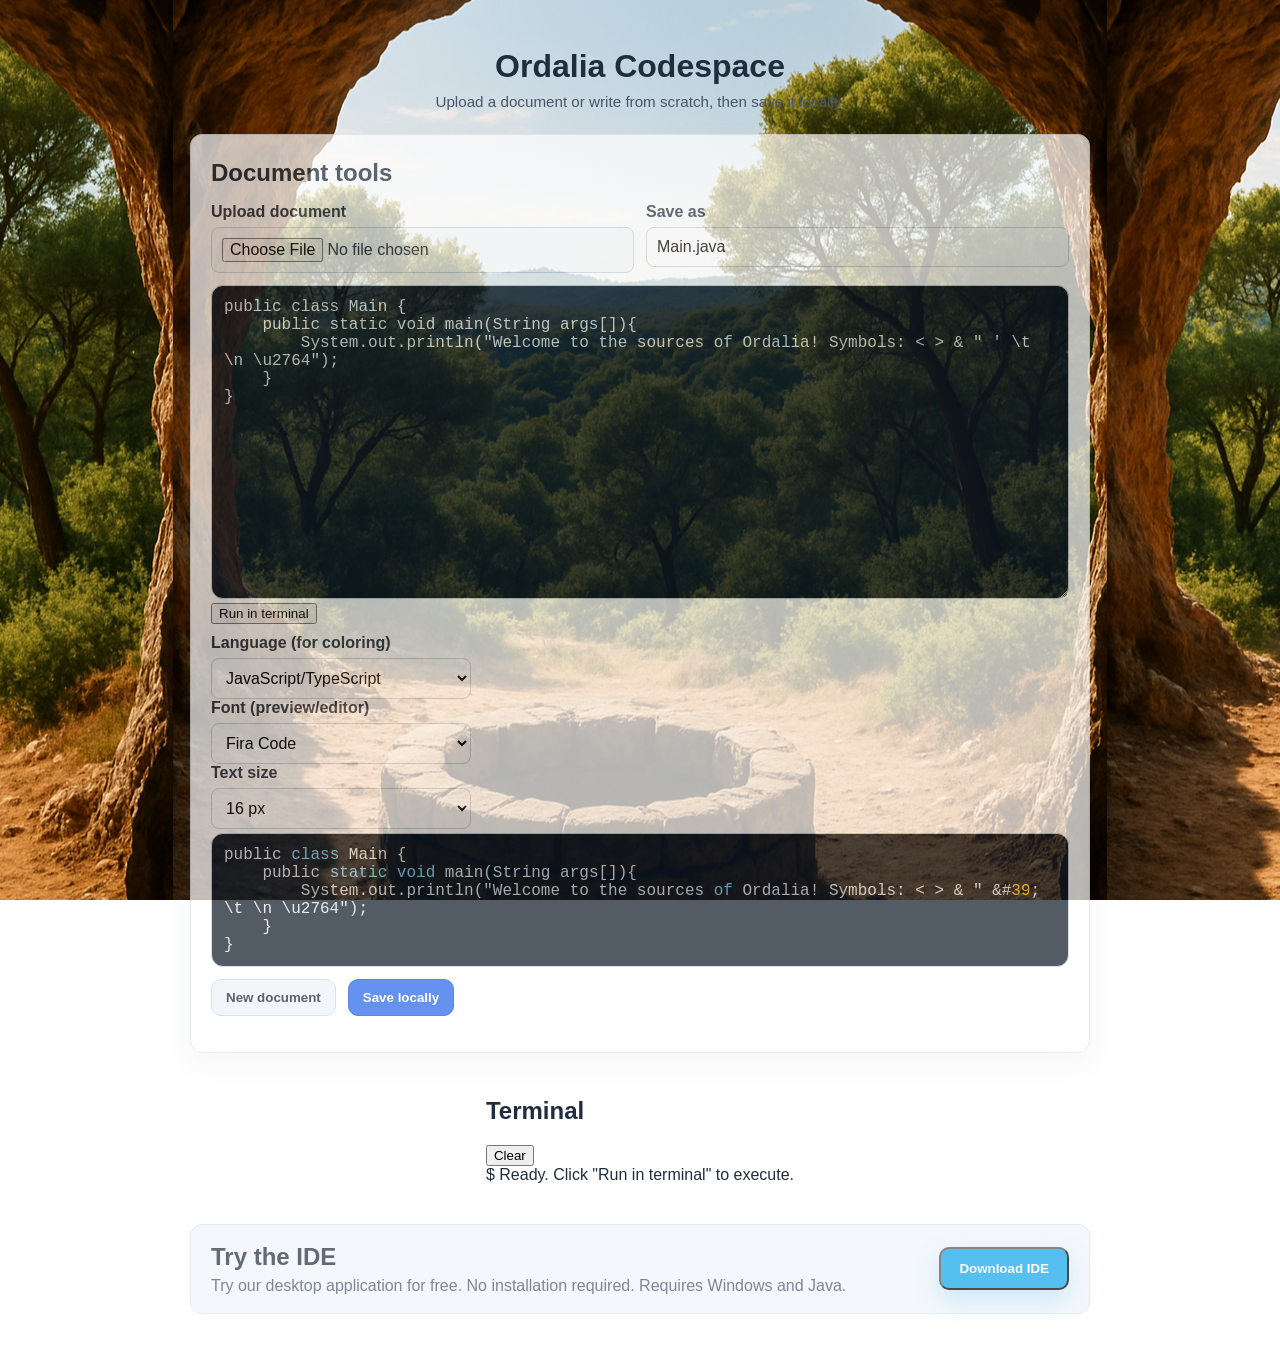
<file: index.html>
<!DOCTYPE html>
<html lang="en">
<head>
  <meta charset="UTF-8">
  <meta name="viewport" content="width=device-width, initial-scale=1.0">
  <title>Ordalia Sources Codespace</title>
  <link rel="stylesheet" href="styles.css">
</head>
<body>
  <main class="page">
    <header class="hero">
      <h1>Ordalia Codespace</h1>
    </header>


    <section class="doc-tools">
      <h2>Document tools</h2>

      <div class="controls">
        <label class="control">
          <span>Upload document</span>
          <input type="file" id="fileInput" accept=".txt,.md,.markdown,.json,.html,.css,.js,.csv,.log,.xml,.rtf">
        </label>
        <label class="control" for="fileName">
          <span>Save as</span>
          <input type="text" id="fileName" value="document.txt" placeholder="document.txt">
        </label>
      </div>

      

      <textarea id="editor" rows="16" placeholder="Write your document here..."></textarea>
      <div class="toolbar">
        <button id="runCode" type="button" class="primary">Run in terminal</button>
      </div>
      <div class="meta">
        <label class="control small" for="lang">
          <span>Language (for coloring)</span>
          <select id="lang">
            <option value="js">JavaScript/TypeScript</option>
            <option value="py">Python</option>
            <option value="java">Java</option>
            <option value="php">PHP</option>
            <option value="json">JSON</option>
            <option value="html">HTML</option>
            <option value="css">CSS</option>
            <option value="txt">Plain text</option>
          </select>
        </label>
        <label class="control small" for="fontSelect">
          <span>Font (preview/editor)</span>
          <select id="fontSelect">
            <option value="'Fira Code', 'SFMono-Regular', Menlo, Monaco, Consolas, 'Liberation Mono', 'Courier New', monospace" selected>Fira Code</option>
            <option value="'JetBrains Mono', 'SFMono-Regular', Menlo, Monaco, Consolas, 'Liberation Mono', 'Courier New', monospace">JetBrains Mono</option>
            <option value="'SFMono-Regular', Menlo, Monaco, Consolas, 'Liberation Mono', 'Courier New', monospace">System Mono</option>
            <option value="'Cascadia Code', 'Fira Code', 'SFMono-Regular', Menlo, Monaco, Consolas, 'Liberation Mono', 'Courier New', monospace">Cascadia Code</option>
            <option value="'Source Code Pro', 'Fira Code', 'SFMono-Regular', Menlo, Monaco, Consolas, 'Liberation Mono', 'Courier New', monospace">Source Code Pro</option>
            <option value="'IBM Plex Mono', 'SFMono-Regular', Menlo, Monaco, Consolas, 'Liberation Mono', 'Courier New', monospace">IBM Plex Mono</option>
            <option value="'Inconsolata', 'SFMono-Regular', Menlo, Monaco, Consolas, 'Liberation Mono', 'Courier New', monospace">Inconsolata</option>
          </select>
        </label>
        <label class="control small" for="fontSizeSelect">
          <span>Text size</span>
          <select id="fontSizeSelect">
            <option value="14">14 px</option>
            <option value="16" selected>16 px</option>
            <option value="18">18 px</option>
            <option value="20">20 px</option>
          </select>
        </label>
      </div>

      <div class="code-preview" aria-label="Syntax highlighted preview">
        <pre><code id="codePreview">public class Main {
    public static void main(String args[]){
        System.out.println("Welcome to the sources of Ordalia! When you start writing or load a document, it will be displayed here with indentation, coloring, and syntax highlighting.");
    }
}</code></pre>
      </div>

      <div class="actions">
        <button id="newDoc" type="button">New document</button>
        <button id="saveDoc" type="button" class="primary">Save locally</button>
      </div>

      <p class="status" id="status" aria-live="polite"></p>
    </section>

    <section id="terminal" class="terminal">
      <div class="terminal-header">
        <h2>Terminal</h2>
        <button id="clearTerminal" type="button">Clear</button>
      </div>
      <div class="terminal-body" id="terminalOutput">
        <div class="term-line muted">$ Ready. Click "Run in terminal" to execute.</div>
      </div>
    </section>

    <section class="ide-cta">
      <div class="ide-copy">
        <h2>Try the IDE</h2>
        <p>Try our desktop application for free. No installation required. Requires Windows and Java.</p>
      </div>
      <a href="https://kyzipstar6.github.io/ordaliasources/ordalia-ide.html"> <button class="ide-button" >Download IDE</button></a>
    </section>
  </main>

  <script src="js/main.js"></script>
</body>
</html>
</file>
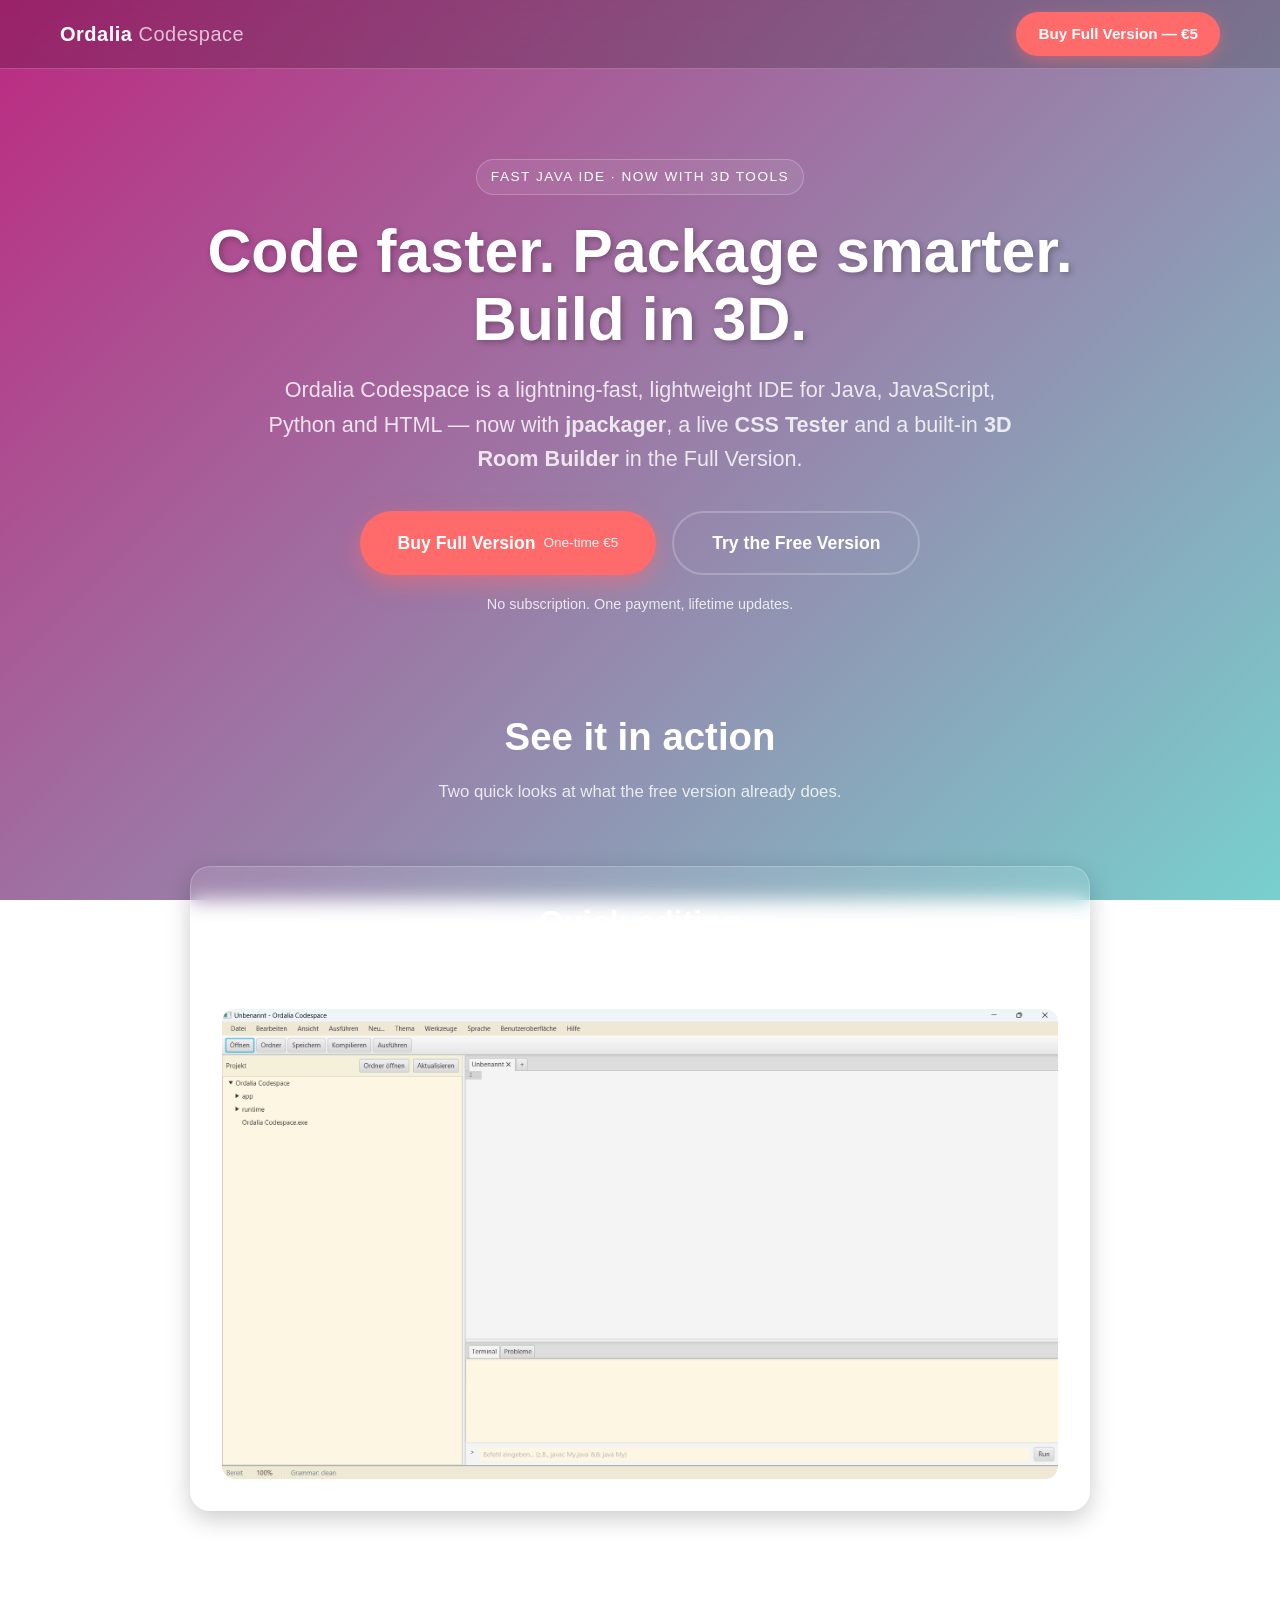
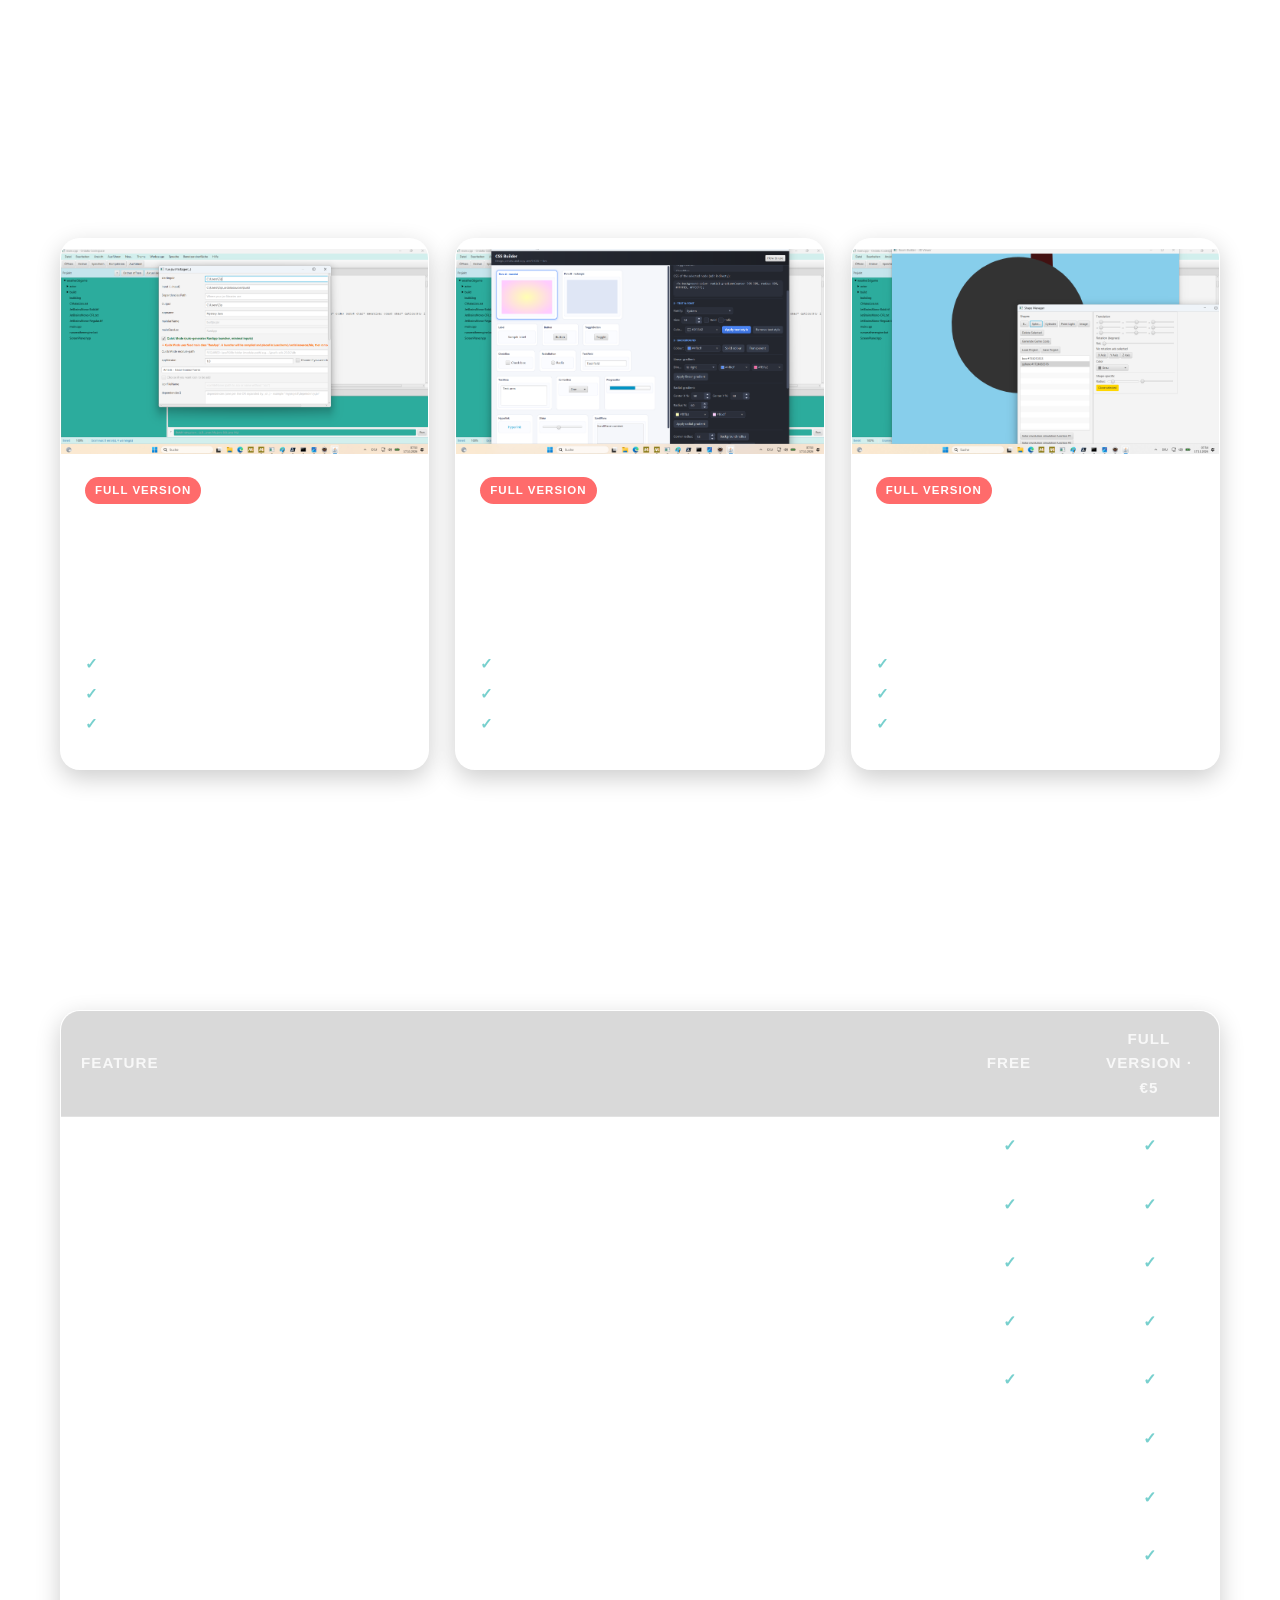
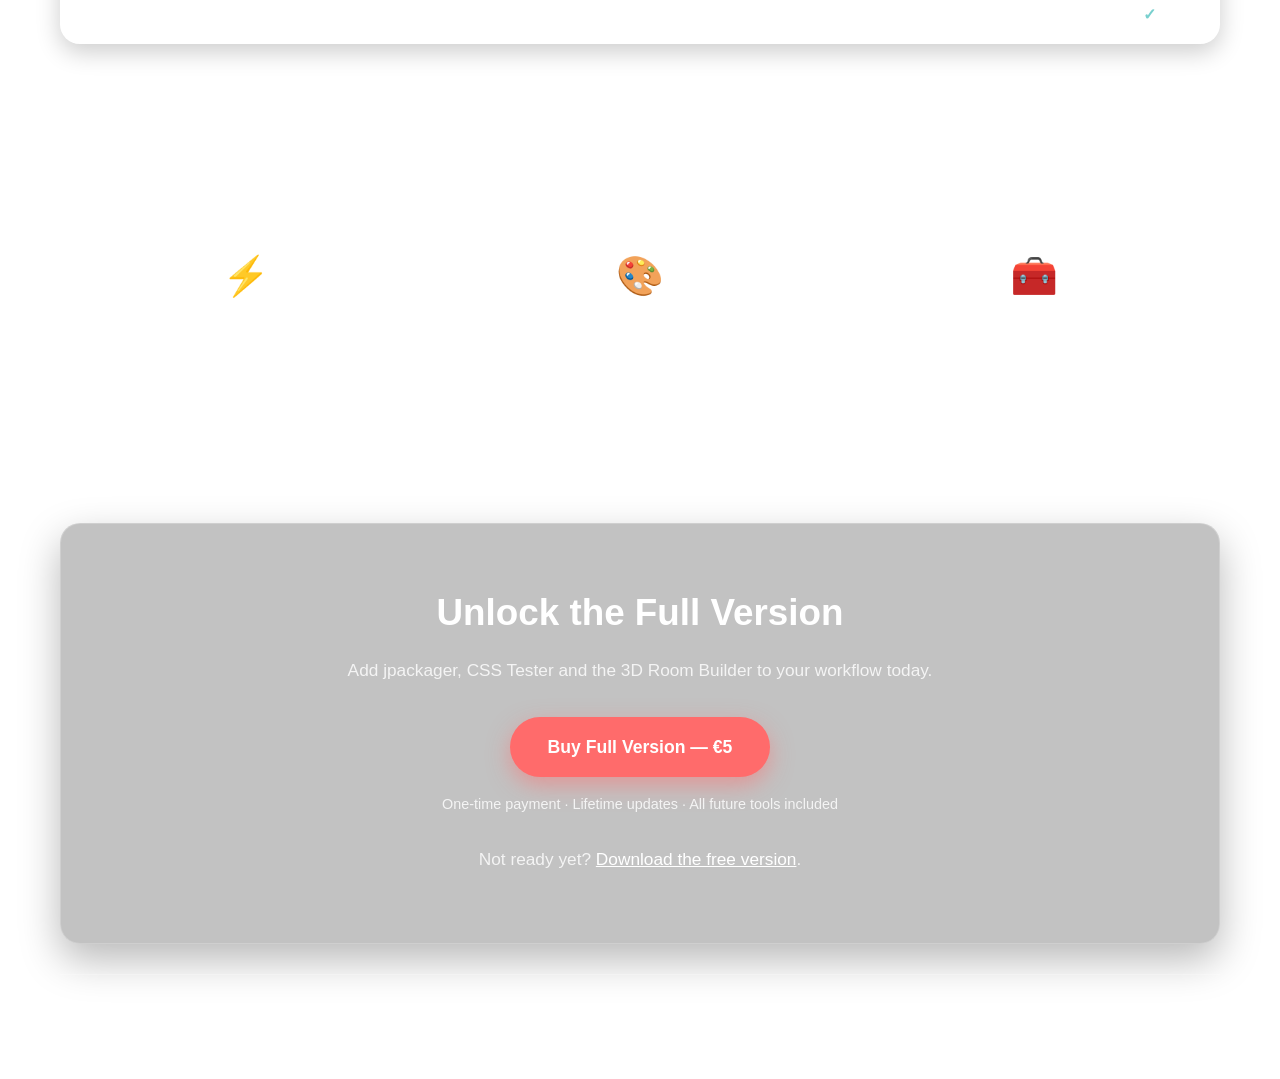
<file: ordalia-ide.html>
<!DOCTYPE html>
<html lang="en">
<head>
    <meta charset="UTF-8">
    <meta name="viewport" content="width=device-width, initial-scale=1.0">
    <title>Ordalia Codespace — Fast Java IDE with Packaging, CSS & 3D Tools</title>
    <meta name="description" content="Ordalia Codespace is a fast, lightweight IDE for Java, JavaScript, Python and HTML — now with jpackager, CSS Tester and a 3D Room Builder in the Full Version.">
    <style>
        :root {
            --pink: #bc2980;
            --teal: #78d0ce;
            --accent: #ff6b6b;
            --accent-hover: #ff5252;
            --ink: #ffffff;
            --ink-muted: rgba(255, 255, 255, 0.82);
            --panel: rgba(255, 255, 255, 0.10);
            --panel-strong: rgba(255, 255, 255, 0.16);
            --border: rgba(255, 255, 255, 0.22);
            --radius: 20px;
            --shadow-lg: 0 16px 40px rgba(0, 0, 0, 0.28);
            --shadow-md: 0 8px 24px rgba(0, 0, 0, 0.20);
            --font: 'Segoe UI', 'Helvetica Neue', Arial, 'Times New Roman', sans-serif;
        }

        * {
            margin: 0;
            padding: 0;
            box-sizing: border-box;
            font-family: var(--font);
        }

        html { scroll-behavior: smooth; }

        body {
            background: linear-gradient(135deg, var(--pink), var(--teal));
            background-attachment: fixed;
            color: var(--ink);
            line-height: 1.6;
            overflow-x: hidden;
            -webkit-font-smoothing: antialiased;
        }

        .container {
            max-width: 1200px;
            margin: 0 auto;
            padding: 20px;
        }

        /* ---------- Sticky header ---------- */
        .site-header {
            position: sticky;
            top: 0;
            z-index: 50;
            backdrop-filter: blur(12px);
            background: rgba(0, 0, 0, 0.18);
            border-bottom: 1px solid var(--border);
        }

        .site-header .container {
            display: flex;
            align-items: center;
            justify-content: space-between;
            padding: 12px 20px;
        }

        .brand {
            font-size: 1.25rem;
            font-weight: 700;
            letter-spacing: 0.5px;
        }

        .brand span { opacity: 0.7; font-weight: 400; }

        .header-cta {
            background: var(--accent);
            color: #fff;
            padding: 10px 22px;
            border-radius: 50px;
            text-decoration: none;
            font-weight: 600;
            font-size: 0.95rem;
            box-shadow: 0 4px 14px rgba(255, 107, 107, 0.45);
            transition: transform 0.2s, background 0.2s, box-shadow 0.2s;
        }

        .header-cta:hover {
            background: var(--accent-hover);
            transform: translateY(-2px);
            box-shadow: 0 6px 18px rgba(255, 107, 107, 0.6);
        }

        /* ---------- Hero ---------- */
        header.hero {
            text-align: center;
            padding: 70px 0 40px;
        }

        .eyebrow {
            display: inline-block;
            font-size: 0.85rem;
            letter-spacing: 1.5px;
            text-transform: uppercase;
            padding: 6px 14px;
            border: 1px solid var(--border);
            border-radius: 50px;
            margin-bottom: 22px;
            background: rgba(255, 255, 255, 0.08);
        }

        h1 {
            font-size: clamp(2.4rem, 5vw, 3.8rem);
            line-height: 1.12;
            margin-bottom: 20px;
            text-shadow: 2px 2px 6px rgba(0, 0, 0, 0.28);
            font-weight: 800;
        }

        .tagline {
            font-size: clamp(1.05rem, 2vw, 1.35rem);
            margin: 0 auto 34px;
            max-width: 780px;
            color: var(--ink-muted);
        }

        .hero-actions {
            display: flex;
            gap: 16px;
            justify-content: center;
            flex-wrap: wrap;
        }

        .btn {
            display: inline-flex;
            align-items: center;
            justify-content: center;
            gap: 8px;
            padding: 16px 38px;
            font-size: 1.1rem;
            font-weight: 700;
            border-radius: 50px;
            text-decoration: none;
            cursor: pointer;
            border: none;
            transition: transform 0.2s, background 0.2s, box-shadow 0.2s, border-color 0.2s;
        }

        .btn-primary {
            background: var(--accent);
            color: #fff;
            box-shadow: 0 8px 22px rgba(255, 107, 107, 0.5);
        }

        .btn-primary:hover {
            background: var(--accent-hover);
            transform: translateY(-3px);
            box-shadow: 0 12px 28px rgba(255, 107, 107, 0.65);
        }

        .btn-secondary {
            background: transparent;
            color: #fff;
            border: 2px solid var(--border);
        }

        .btn-secondary:hover {
            background: rgba(255, 255, 255, 0.12);
            border-color: #fff;
            transform: translateY(-3px);
        }

        .price-tag {
            display: block;
            font-size: 0.85rem;
            font-weight: 400;
            opacity: 0.9;
        }

        .hero-note {
            margin-top: 18px;
            font-size: 0.9rem;
            color: var(--ink-muted);
        }

        /* ---------- Section titles ---------- */
        .section {
            padding: 50px 0;
        }

        .section-title {
            text-align: center;
            font-size: clamp(1.8rem, 3.2vw, 2.4rem);
            margin-bottom: 12px;
            font-weight: 800;
        }

        .section-subtitle {
            text-align: center;
            font-size: 1.05rem;
            color: var(--ink-muted);
            max-width: 680px;
            margin: 0 auto 40px;
        }

        /* ---------- Slides (kept, cleaned) ---------- */
        .slides-container {
            display: flex;
            overflow-x: auto;
            scroll-snap-type: x mandatory;
            scroll-behavior: smooth;
            -webkit-overflow-scrolling: touch;
            padding: 10px 0 20px;
            scrollbar-width: none;
        }

        .slides-container::-webkit-scrollbar { display: none; }

        .slide {
            flex: 0 0 100%;
            scroll-snap-align: start;
            padding: 10px 20px;
            display: flex;
            flex-direction: column;
            align-items: center;
            text-align: center;
        }

        .slide-content {
            width: 100%;
            max-width: 900px;
            background: var(--panel);
            backdrop-filter: blur(10px);
            border: 1px solid var(--border);
            border-radius: var(--radius);
            padding: 30px;
            box-shadow: var(--shadow-md);
        }

        .slide-content h2 {
            font-size: clamp(1.5rem, 2.6vw, 2rem);
            margin-bottom: 12px;
        }

        .slide-content p {
            font-size: 1.08rem;
            color: var(--ink-muted);
            margin-bottom: 20px;
        }

        .image-placeholder {
            width: 100%;
            aspect-ratio: 16 / 9;
            background: rgba(255, 255, 255, 0.14);
            border: 1px solid var(--border);
            border-radius: 14px;
            overflow: hidden;
            margin-top: 10px;
        }

        .image-placeholder img {
            width: 100%;
            height: 100%;
            object-fit: cover;
            display: block;
        }

        .nav-dots {
            display: flex;
            justify-content: center;
            margin: 18px 0 0;
        }

        .dot {
            width: 12px;
            height: 12px;
            background: rgba(255, 255, 255, 0.5);
            border-radius: 50%;
            margin: 0 8px;
            cursor: pointer;
            transition: background 0.3s, transform 0.3s;
            border: none;
            padding: 0;
        }

        .dot.active {
            background: #fff;
            transform: scale(1.2);
        }

        /* ---------- Premium tools cards ---------- */
        .tools-grid {
            display: grid;
            grid-template-columns: repeat(auto-fit, minmax(290px, 1fr));
            gap: 26px;
        }

        .tool-card {
            background: var(--panel);
            border: 1px solid var(--border);
            border-radius: var(--radius);
            overflow: hidden;
            box-shadow: var(--shadow-md);
            display: flex;
            flex-direction: column;
            transition: transform 0.25s, box-shadow 0.25s, border-color 0.25s;
        }

        .tool-card:hover {
            transform: translateY(-6px);
            box-shadow: var(--shadow-lg);
            border-color: rgba(255, 255, 255, 0.5);
        }

        .tool-card .image-placeholder {
            border-radius: 0;
            border: none;
            border-bottom: 1px solid var(--border);
        }

        .tool-card .card-body {
            padding: 22px 24px 26px;
            flex: 1;
            display: flex;
            flex-direction: column;
        }

        .tool-badge {
            display: inline-block;
            font-size: 0.72rem;
            letter-spacing: 1px;
            text-transform: uppercase;
            background: var(--accent);
            color: #fff;
            padding: 4px 10px;
            border-radius: 50px;
            margin-bottom: 12px;
            font-weight: 700;
            width: fit-content;
        }

        .tool-card h3 {
            font-size: 1.3rem;
            margin-bottom: 10px;
        }

        .tool-card p {
            font-size: 1rem;
            color: var(--ink-muted);
            margin-bottom: 16px;
            flex: 1;
        }

        .tool-features {
            list-style: none;
            font-size: 0.95rem;
            color: var(--ink-muted);
        }

        .tool-features li {
            padding-left: 22px;
            position: relative;
            margin-bottom: 6px;
        }

        .tool-features li::before {
            content: "✓";
            position: absolute;
            left: 0;
            color: var(--teal);
            font-weight: 700;
        }

        /* ---------- Comparison table ---------- */
        .compare-wrap {
            overflow-x: auto;
            background: var(--panel);
            border: 1px solid var(--border);
            border-radius: var(--radius);
            box-shadow: var(--shadow-md);
        }

        table.compare {
            width: 100%;
            border-collapse: collapse;
            min-width: 560px;
        }

        table.compare th,
        table.compare td {
            padding: 16px 20px;
            text-align: left;
            border-bottom: 1px solid var(--border);
            font-size: 1rem;
        }

        table.compare thead th {
            font-size: 0.95rem;
            text-transform: uppercase;
            letter-spacing: 1px;
            color: var(--ink-muted);
            background: rgba(0, 0, 0, 0.15);
        }

        table.compare thead th:nth-child(2),
        table.compare thead th:nth-child(3),
        table.compare td:nth-child(2),
        table.compare td:nth-child(3) {
            text-align: center;
            width: 140px;
        }

        table.compare tbody tr:last-child td { border-bottom: none; }

        .yes { color: var(--teal); font-weight: 700; }
        .no  { color: rgba(255, 255, 255, 0.45); }

        .full-col {
            background: rgba(255, 107, 107, 0.14);
        }

        /* ---------- Features strip ---------- */
        .features-grid {
            display: grid;
            grid-template-columns: repeat(auto-fit, minmax(240px, 1fr));
            gap: 22px;
        }

        .feature {
            background: var(--panel);
            border: 1px solid var(--border);
            padding: 26px 22px;
            border-radius: var(--radius);
            text-align: center;
            transition: transform 0.25s, background 0.25s;
        }

        .feature:hover {
            transform: translateY(-4px);
            background: var(--panel-strong);
        }

        .feature-icon {
            font-size: 2.4rem;
            margin-bottom: 14px;
            display: block;
        }

        .feature h3 {
            font-size: 1.08rem;
            margin-bottom: 10px;
            line-height: 1.35;
        }

        .feature p {
            font-size: 0.96rem;
            color: var(--ink-muted);
        }

        /* ---------- CTA ---------- */
        .cta-section {
            text-align: center;
            padding: 60px 30px;
            background: rgba(0, 0, 0, 0.24);
            border: 1px solid var(--border);
            border-radius: var(--radius);
            margin: 20px 0;
            box-shadow: var(--shadow-lg);
        }

        .cta-section h2 {
            font-size: clamp(1.7rem, 3vw, 2.3rem);
            margin-bottom: 14px;
        }

        .cta-section p {
            font-size: 1.08rem;
            color: var(--ink-muted);
            margin-bottom: 10px;
        }

        .cta-section .btn { margin-top: 22px; }

        .cta-reassure {
            display: block;
            margin-top: 16px;
            font-size: 0.9rem;
            color: var(--ink-muted);
        }

        /* ---------- Footer ---------- */
        footer {
            text-align: center;
            padding: 34px 0 26px;
            margin-top: 30px;
            border-top: 1px solid var(--border);
            font-size: 0.92rem;
            color: var(--ink-muted);
        }

        footer a { color: var(--ink); text-decoration: none; border-bottom: 1px dotted var(--border); }

        /* ---------- Responsive ---------- */
        @media (max-width: 768px) {
            header.hero { padding: 48px 0 30px; }
            .btn { padding: 14px 28px; font-size: 1rem; width: 100%; max-width: 320px; }
            .header-cta { padding: 8px 16px; font-size: 0.85rem; }
            .slide-content { padding: 22px 18px; }
            .cta-section { padding: 40px 20px; }
        }

        /* ---------- Accessibility ---------- */
        a:focus-visible, .dot:focus-visible {
            outline: 3px solid #fff;
            outline-offset: 3px;
        }

        @media (prefers-reduced-motion: reduce) {
            html { scroll-behavior: auto; }
            *, *::before, *::after {
                animation-duration: 0.001ms !important;
                transition-duration: 0.001ms !important;
            }
        }
    </style>
</head>
<body>

    <!-- Sticky header -->
    <div class="site-header">
        <div class="container">
            <div class="brand">Ordalia <span>Codespace</span></div>
            <!-- TODO: replace # with your payment URL -->
            <a href="https://buy.stripe.com/aFaaEWcrmd491rReySafS04" class="header-cta" data-buy>Buy Full Version — €5</a>
        </div>
    </div>

    <div class="container">

        <!-- Hero -->
        <header class="hero">
            <span class="eyebrow">Fast Java IDE · Now with 3D tools</span>
            <h1>Code faster. Package smarter.<br>Build in 3D.</h1>
            <p class="tagline">
                Ordalia Codespace is a lightning-fast, lightweight IDE for Java, JavaScript, Python and HTML —
                now with <strong>jpackager</strong>, a live <strong>CSS Tester</strong> and a built-in
                <strong>3D Room Builder</strong> in the Full Version.
            </p>
            <div class="hero-actions">
                <!-- TODO: replace # with your payment URL -->
                <a href="https://buy.stripe.com/aFaaEWcrmd491rReySafS04" class="btn btn-primary" data-buy>
                    Buy Full Version
                    <span class="price-tag">One-time €5</span>
                </a>
                <a href="https://drive.google.com/file/d/1LKCAhmcXkTP_pAP3NlIjW_uy7AEFmb61/view?usp=drive_link"
                   class="btn btn-secondary">Try the Free Version</a>
            </div>
            <p class="hero-note">No subscription. One payment, lifetime updates.</p>
        </header>

        <!-- Carousel (existing screenshots) -->
        <section class="section" aria-labelledby="tour-heading">
            <h2 class="section-title" id="tour-heading">See it in action</h2>
            <p class="section-subtitle">Two quick looks at what the free version already does.</p>

            <div class="slides-container" id="slidesContainer">
                <div class="slide">
                    <div class="slide-content">
                        <h2>Quick editing</h2>
                        <p>Stop waiting minutes for your IDE to boot. Most computers open a file in under 30 seconds.</p>
                        <div class="image-placeholder">
                            <img src="pc/0.png" alt="Ordalia Codespace editor with a Java file open">
                        </div>
                    </div>
                </div>

                <div class="slide">
                    <div class="slide-content">
                        <h2>Powerful Java tools</h2>
                        <p>Code Translator, jar builder and more — available even in the free version.</p>
                        <div class="image-placeholder">
                            <img src="pc/1.png" alt="Ordalia Codespace tools menu with multiple utilities">
                        </div>
                    </div>
                </div>
            </div>

            <div class="nav-dots" id="navDots" role="tablist" aria-label="Screenshot navigation"></div>
        </section>

        <!-- Premium tools -->
        <section class="section" aria-labelledby="full-heading">
            <h2 class="section-title" id="full-heading">What's in the Full Version</h2>
            <p class="section-subtitle">
                Three professional tools that turn Ordalia Codespace into an all-in-one build, style and 3D workflow.
            </p>

            <div class="tools-grid">
                <article class="tool-card">
                    <div class="image-placeholder">
                        <img src="pc/2.png" alt="jpackager panel inside Ordalia Codespace" loading="lazy">
                    </div>
                    <div class="card-body">
                        <span class="tool-badge">Full Version</span>
                        <h3>jpackager</h3>
                        <p>Turn any Java project into a native installer — EXE, MSI, DMG or DEB — without touching the command line.</p>
                        <ul class="tool-features">
                            <li>One-click native bundles</li>
                            <li>Custom icon, version and vendor</li>
                            <li>Reusable scripts saved for later</li>
                        </ul>
                    </div>
                </article>

                <article class="tool-card">
                    <div class="image-placeholder">
                        <img src="pc/3.png" alt="CSS Tester with live preview of a JavaFX stylesheet" loading="lazy">
                    </div>
                    <div class="card-body">
                        <span class="tool-badge">Full Version</span>
                        <h3>CSS Tester</h3>
                        <p>Edit JavaFX stylesheets and preview the result live — no more guessing at raw CSS.</p>
                        <ul class="tool-features">
                            <li>Live style preview</li>
                            <li>Instant color feedback</li>
                            <li>Works alongside the theme switcher</li>
                        </ul>
                    </div>
                </article>

                <article class="tool-card">
                    <div class="image-placeholder">
                        <img src="pc/4.png" alt="3D Room Builder scene inside Ordalia Codespace" loading="lazy">
                    </div>
                    <div class="card-body">
                        <span class="tool-badge">Full Version</span>
                        <h3>3D Room Builder</h3>
                        <p>Sketch a room in three dimensions, tweak lighting and export the scene straight from the IDE.</p>
                        <ul class="tool-features">
                            <li>Drag-to-place 3D objects</li>
                            <li>Real-time lighting preview</li>
                            <li>Export-ready scene files</li>
                        </ul>
                    </div>
                </article>
            </div>
        </section>

        <!-- Comparison -->
        <section class="section" aria-labelledby="compare-heading">
            <h2 class="section-title" id="compare-heading">Free vs. Full Version</h2>
            <p class="section-subtitle">Everything in the free version — plus three premium tools for €5.</p>

            <div class="compare-wrap">
                <table class="compare">
                    <thead>
                        <tr>
                            <th>Feature</th>
                            <th>Free</th>
                            <th class="full-col">Full Version · €5</th>
                        </tr>
                    </thead>
                    <tbody>
                        <tr><td>Fast editor with syntax highlighting</td><td class="yes">✓</td><td class="yes">✓</td></tr>
                        <tr><td>Built-in terminal</td><td class="yes">✓</td><td class="yes">✓</td></tr>
                        <tr><td>Project explorer</td><td class="yes">✓</td><td class="yes">✓</td></tr>
                        <tr><td>Language switcher (Java, JS, Python, HTML)</td><td class="yes">✓</td><td class="yes">✓</td></tr>
                        <tr><td>Theme switcher</td><td class="yes">✓</td><td class="yes">✓</td></tr>
                        <tr><td><strong>jpackager</strong></td><td class="no">—</td><td class="yes">✓</td></tr>
                        <tr><td><strong>CSS Tester</strong></td><td class="no">—</td><td class="yes">✓</td></tr>
                        <tr><td><strong>3D Room Builder</strong></td><td class="no">—</td><td class="yes">✓</td></tr>
                        <tr><td>Lifetime updates</td><td class="no">—</td><td class="yes">✓</td></tr>
                    </tbody>
                </table>
            </div>
        </section>

        <!-- Why Ordalia -->
        <section class="section" aria-labelledby="why-heading">
            <h2 class="section-title" id="why-heading">Why developers pick Ordalia</h2>
            <div class="features-grid">
                <div class="feature">
                    <span class="feature-icon" aria-hidden="true">⚡</span>
                    <h3>Your alternative for Java, JS, Python or HTML</h3>
                    <p>Switch language with a single click — no plugin installs, no restarts.</p>
                </div>
                <div class="feature">
                    <span class="feature-icon" aria-hidden="true">🎨</span>
                    <h3>Toggle styles easily</h3>
                    <p>Skip hand-editing raw CSS. Pick a theme and Ordalia restyles the whole app instantly.</p>
                </div>
                <div class="feature">
                    <span class="feature-icon" aria-hidden="true">🧰</span>
                    <h3>All the tools, one window</h3>
                    <p>Package, style and visualise without leaving your code editor.</p>
                </div>
            </div>
        </section>

        <!-- Final CTA -->
        <section class="cta-section" aria-labelledby="cta-heading">
            <h2 id="cta-heading">Unlock the Full Version</h2>
            <p>Add jpackager, CSS Tester and the 3D Room Builder to your workflow today.</p>
            <!-- TODO: replace # with your payment URL -->
            <a href="https://buy.stripe.com/aFaaEWcrmd491rReySafS04" class="btn btn-primary" data-buy>
                Buy Full Version — €5
            </a>
            <span class="cta-reassure">One-time payment · Lifetime updates · All future tools included</span>

            <p style="margin-top: 30px;">
                Not ready yet?
                <a href="https://drive.google.com/file/d/1LKCAhmcXkTP_pAP3NlIjW_uy7AEFmb61/view?usp=drive_link"
                   style="color:#fff; text-decoration: underline;">Download the free version</a>.
            </p>
        </section>

        <footer>
            <p>Ordalia Software &copy; 2026 · All rights reserved</p>
        </footer>
    </div>

    <script>
        // Buy button confirmation
        document.querySelectorAll('[data-buy]').forEach(btn => {
            btn.addEventListener('click', e => {
                const href = btn.getAttribute('href');
                if (!href || href === '#') {
                    e.preventDefault();
                    alert('Buy link not configured yet. Add your payment URL in the HTML.');
                    return;
                }
                if (!confirm('Continue to checkout for the Full Version (€5)?')) {
                    e.preventDefault();
                }
            });
        });

        // Slide navigation (unchanged behaviour, cleaned up)
        document.addEventListener('DOMContentLoaded', () => {
            const slidesContainer = document.getElementById('slidesContainer');
            const navDots = document.getElementById('navDots');
            const slides = document.querySelectorAll('.slide');
            if (!slidesContainer || !slides.length) return;

            slides.forEach((_, index) => {
                const dot = document.createElement('button');
                dot.className = 'dot' + (index === 0 ? ' active' : '');
                dot.setAttribute('aria-label', `Go to screenshot ${index + 1}`);
                dot.addEventListener('click', () => {
                    slidesContainer.scrollTo({
                        left: index * slidesContainer.offsetWidth,
                        behavior: 'smooth'
                    });
                });
                navDots.appendChild(dot);
            });

            slidesContainer.addEventListener('scroll', () => {
                const index = Math.round(slidesContainer.scrollLeft / slidesContainer.offsetWidth);
                document.querySelectorAll('.dot').forEach((d, i) => d.classList.toggle('active', i === index));
            });

            let current = 0;
            setInterval(() => {
                current = (current + 1) % slides.length;
                slidesContainer.scrollTo({
                    left: current * slidesContainer.offsetWidth,
                    behavior: 'smooth'
                });
            }, 8000);
        });
    </script>
</body>
</html>
</file>
<file: styles.css>
* {
  box-sizing: border-box;
}

body {
  margin: 0;
  font-family: "Segoe UI", Tahoma, Geneva, Verdana, sans-serif;
  background: url("pc/back.png") repeat center center fixed;
  color: #1f2d3d;
}

.page {
  min-height: 100vh;
  display: flex;
  flex-direction: column;
  align-items: center;
  gap: 24px;
  padding: 48px 24px;
}

.hero {
  text-align: center;
}

.hero h1 {
  margin: 0 0 8px;
  font-size: 2rem;
}

.hero p {
  margin: 0;
  color: #4a5568;
}

.note {
  margin-top: 8px;
  color: #718096;
  font-size: 0.95rem;
}



.hero-image {
  display: block;
  width: 100%;
  height: auto;
  border-radius: 8px;
  border: 1px solid #dfe6ee;
}

.doc-tools {
  width: min(90vw, 900px);
  background: #fff;
  border: 1px solid #e1e7ef;
  opacity: 0.7;
  border-radius: 12px;
  padding: 20px;
  box-shadow: 0 10px 30px rgba(0, 0, 0, 0.05);
}

.doc-tools h2 {
  margin: 4px 0 16px;
}

.controls {
  display: grid;
  grid-template-columns: repeat(auto-fit, minmax(240px, 1fr));
  gap: 12px;
  margin-bottom: 12px;
}

.control {
  display: flex;
  flex-direction: column;
  gap: 6px;
  font-weight: 600;
  color: #2d3748;
}

.control input[type="file"],
.control input[type="text"] {
  padding: 10px;
  border: 1px solid #cbd5e0;
  border-radius: 8px;
  background: #f8fafc;
  font-size: 1rem;
}

.control input[type="text"] {
  background: #fff;
}

.control select {
  padding: 10px;
  border: 1px solid #cbd5e0;
  border-radius: 8px;
  background: #fff;
  font-size: 1rem;
}

.control.small {
  max-width: 260px;
}

#editor {
  width: 100%;
  padding: 12px;
  border: 1px solid #cbd5e0;
  border-radius: 12px;
  font-size: 1rem;
  font-family: "Fira Code", "SFMono-Regular", Menlo, Monaco, Consolas, "Liberation Mono", "Courier New", monospace;
  resize: vertical;
  min-height: 240px;
  background: #0b1725;
  color: #e2e8f0;
}

.meta {
  margin: 10px 0 4px;
  width: 100%;
}

.code-preview {
  width: 100%;
  margin: 4px 0 8px;
  border: 1px solid #cbd5e0;
  border-radius: 12px;
  background: #0b1725;
  color: #e2e8f0;
  padding: 12px;
  overflow: auto;
}

.code-preview pre {
  margin: 0;
  white-space: pre-wrap;
  word-break: break-word;
  font-family: "Fira Code", "SFMono-Regular", Menlo, Monaco, Consolas, "Liberation Mono", "Courier New", monospace;
  font-size: 0.95rem;
}

.token.keyword { color: #7dd3fc; }
.token.string { color: #a3e635; }
.token.number { color: #fbbf24; }
.token.comment { color: #94a3b8; font-style: italic; }
.token.tag { color: #f472b6; }
.token.attr-name { color: #c084fc; }
.token.attr-value { color: #a3e635; }
.token.punct { color: #e2e8f0; }
.token.boolean { color: #f472b6; }
.token.function { color: #c7d2fe; }

.ide-cta {
  width: min(90vw, 900px);
  margin-top: 16px;
  padding: 18px 20px;
  background: #f0f5fb;
  border: 1px solid #d7e3f4;
  border-radius: 12px;
  opacity: 0.7;
  display: flex;
  align-items: center;
  justify-content: space-between;
  gap: 16px;
  flex-wrap: wrap;
}

.ide-copy h2 {
  margin: 0 0 6px;
}

.ide-copy p {
  margin: 0;
  color: #4a5568;
}

.ide-button {
  display: inline-flex;
  align-items: center;
  justify-content: center;
  padding: 12px 18px;
  border-radius: 10px;
  background: #0ea5e9;
  color: #fff;
  text-decoration: none;
  font-weight: 700;
  box-shadow: 0 10px 25px rgba(14, 165, 233, 0.25);
  transition: transform 0.1s ease, box-shadow 0.2s ease, filter 0.2s ease;
}

.ide-button:hover {
  transform: translateY(-1px);
  box-shadow: 0 12px 28px rgba(14, 165, 233, 0.3);
  filter: brightness(1.02);
}

.actions {
  display: flex;
  gap: 12px;
  margin-top: 12px;
}

.actions button {
  padding: 10px 14px;
  border-radius: 10px;
  border: 1px solid #cbd5e0;
  background: #edf2f7;
  color: #1a202c;
  font-weight: 600;
  cursor: pointer;
  transition: transform 0.1s ease, box-shadow 0.2s ease;
}

.actions button.primary {
  background: #2563eb;
  color: #fff;
  border-color: #1d4ed8;
}

.actions button:hover {
  transform: translateY(-1px);
  box-shadow: 0 6px 18px rgba(50, 65, 85, 0.18);
}

.status {
  margin-top: 10px;
  color: #2f855a;
  font-weight: 600;
}

.status.error {
  color: #c53030;
}
</file>
